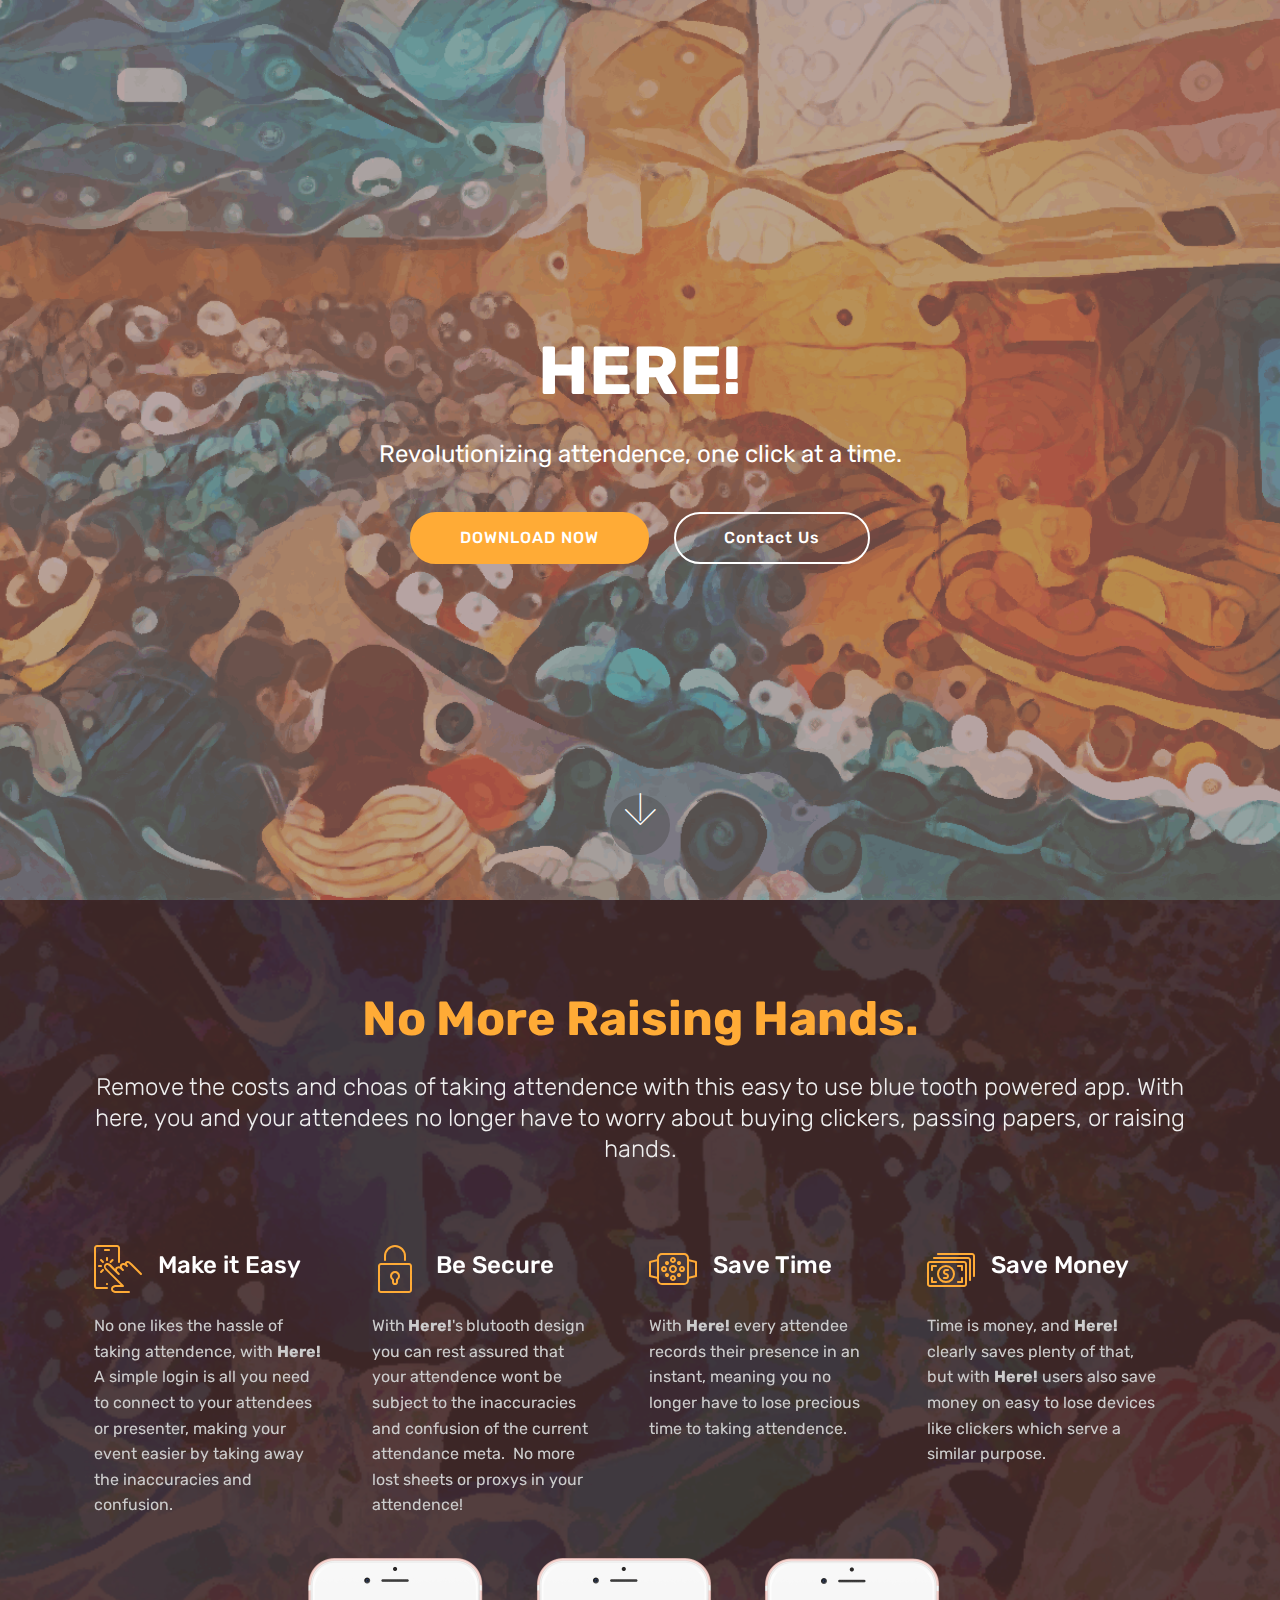
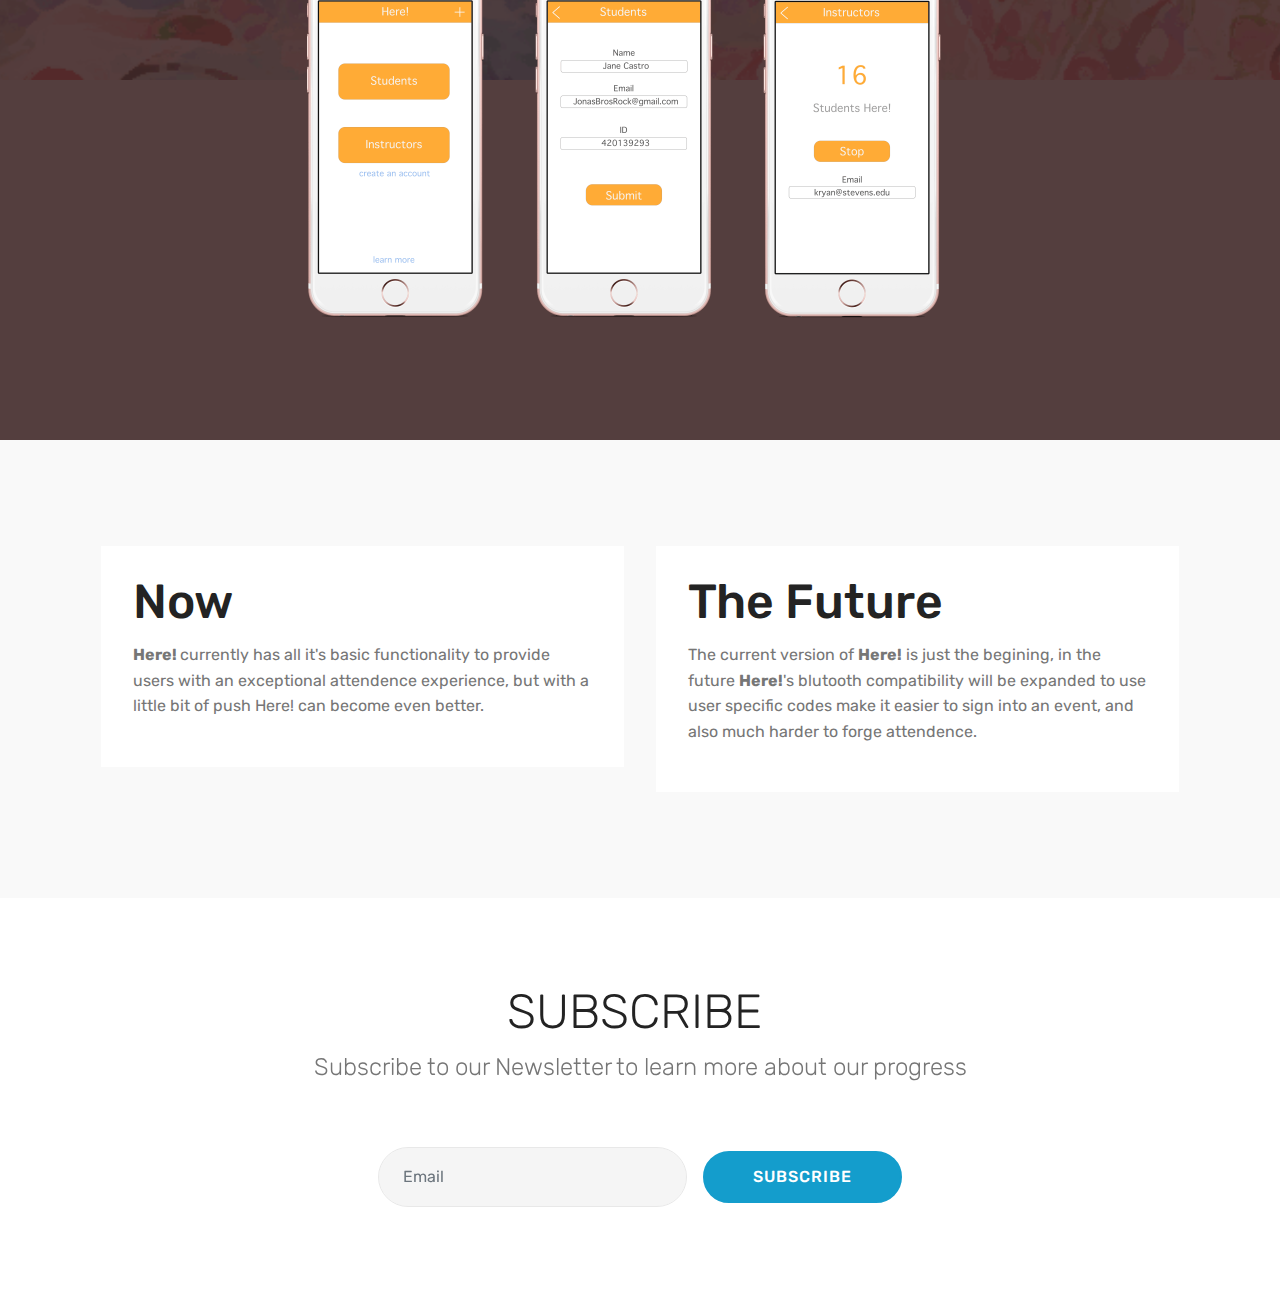
<file: index.html>
<!DOCTYPE html>
<html >
<head>
  <!-- Site made with Mobirise Website Builder v4.7.1, https://mobirise.com -->
  <meta charset="UTF-8">
  <meta http-equiv="X-UA-Compatible" content="IE=edge">
  <meta name="generator" content="Mobirise v4.7.1, mobirise.com">
  <meta name="viewport" content="width=device-width, initial-scale=1, minimum-scale=1">
  <link rel="shortcut icon" href="assets/images/logo4.png" type="image/x-icon">
  <meta name="description" content="">
  <title>Here!</title>
  <link rel="stylesheet" href="assets/web/assets/mobirise-icons/mobirise-icons.css">
  <link rel="stylesheet" href="assets/tether/tether.min.css">
  <link rel="stylesheet" href="assets/bootstrap/css/bootstrap.min.css">
  <link rel="stylesheet" href="assets/bootstrap/css/bootstrap-grid.min.css">
  <link rel="stylesheet" href="assets/bootstrap/css/bootstrap-reboot.min.css">
  <link rel="stylesheet" href="assets/theme/css/style.css">
  <link rel="stylesheet" href="assets/mobirise/css/mbr-additional.css" type="text/css">
  
  
  
</head>
<body>
  <section class="cid-qQalzV5U74 mbr-fullscreen" id="header2-f">

    

    <div class="mbr-overlay" style="opacity: 0.6; background-color: rgb(144, 110, 110);"></div>

    <div class="container align-center">
        <div class="row justify-content-md-center">
            <div class="mbr-white col-md-10">
                <h1 class="mbr-section-title mbr-bold pb-3 mbr-fonts-style display-1">
                    HERE!</h1>
                
                <p class="mbr-text pb-3 mbr-fonts-style display-5">
                    Revolutionizing attendence, one click at a time.</p>
                <div class="mbr-section-btn"><a class="btn btn-md btn-secondary display-4" href="https://drive.google.com/open?id=1bD7WJZa0eWf09ZauikRfuHX6U3VoaFf1">DOWNLOAD NOW</a>
                    <a class="btn btn-md btn-white-outline display-4" href="mailto:bt310bscj@gmail.com">Contact Us</a></div>
            </div>
        </div>
    </div>
    <div class="mbr-arrow hidden-sm-down" aria-hidden="true">
        <a href="#next">
            <i class="mbri-down mbr-iconfont"></i>
        </a>
    </div>
</section>

<section class="engine"><a href="https://mobirise.ws">Mobirise</a></section><section class="features14 cid-qQOBhoQhDG mbr-parallax-background" id="features14-m">
    
    

    <div class="mbr-overlay" style="opacity: 0.9; background-color: rgb(67, 42, 42);">
    </div>
    <div class="container align-center">
        <h2 class="mbr-section-title pb-3 mbr-fonts-style display-2"><strong>
            No More Raising Hands.</strong></h2>
        <h3 class="mbr-section-subtitle pb-5 mbr-fonts-style display-5">Remove the costs and choas of taking attendence with this easy to use blue tooth powered app.  With here, you and your attendees no longer have to worry about buying clickers, passing papers, or raising hands.</h3>
        <div class="media-container-column">
            <div class="row justify-content-center">
                <div class="card p-4 col-12 col-md-6 col-lg-3">
                    <div class="media pb-3">
                        <div class="card-img align-self-center">
                            <span class="mbr-iconfont mbri-touch"></span>
                        </div>
                        <div class="media-body">
                            <h4 class="card-title py-2 align-left mbr-fonts-style display-5">
                                Make it Easy</h4>
                        </div>
                    </div>                
                    <div class="card-box align-left">
                        <p class="mbr-text mbr-fonts-style display-7">
                           No one likes the hassle of taking attendence,  with <strong>Here!</strong> A simple login is all you need to connect to your attendees or presenter, making your event easier by taking away the inaccuracies and confusion.
                        </p>
                    </div>
                </div>

                <div class="card p-4 col-12 col-md-6 col-lg-3">
                <div class="media pb-3">
                    <div class="card-img align-self-center">
                        <span class="mbr-iconfont mbri-lock"></span>
                    </div>
                    <div class="media-body">
                        <h4 class="card-title py-2 align-left mbr-fonts-style display-5">
                                Be Secure</h4>
                    </div>
                </div>
                    <div class="card-box align-left">
                        <p class="mbr-text mbr-fonts-style display-7">With<strong> Here!</strong>'s<strong>&nbsp;</strong>blutooth design you can rest assured that your attendence wont be subject to the inaccuracies and confusion of the current attendance meta. &nbsp;No more lost sheets or proxys in your attendence!</p>
                    </div>
                </div>

                <div class="card p-4 col-12 col-md-6 col-lg-3">
                <div class="media pb-3">
                    <div class="card-img align-self-center">
                        <span class="mbr-iconfont mbri-watch"></span>
                    </div>
                    <div class="media-body">
                        <h4 class="card-title py-2 align-left mbr-fonts-style display-5">
                            Save Time</h4>
                    </div>
                </div>
                    <div class="card-box align-left">
                        <p class="mbr-text mbr-fonts-style display-7">With <strong>Here!</strong> every attendee records their presence in an instant, meaning you no longer have to lose precious time to taking attendence.</p>
                    </div>
                </div>

                <div class="card p-4 col-12 col-md-6 col-lg-3">
                <div class="media pb-3">
                    <div class="card-img align-self-center">
                        <span class="mbr-iconfont mbri-cash"></span>
                    </div>
                    <div class="media-body">
                        <h4 class="card-title py-2 align-left mbr-fonts-style display-5">
                            Save Money</h4>
                    </div>
                </div>
                    <div class="card-box align-left">
                        <p class="mbr-text mbr-fonts-style display-7">Time is money, and <strong>Here! </strong>clearly saves plenty of that, but with <strong>Here!</strong> users also save money on easy to lose devices like clickers which serve a similar purpose. 
                        </p>
                    </div>
                </div>
            </div>
            <div class="media-container-row image-row">
                <div class="mbr-figure" style="width: 60%;">
                    <img src="assets/images/app-layout-2-1332x720.png" alt="Mobirise" title="">
                </div>
            </div>
        </div>
    </div>
</section>

<section class="features4 cid-qQOKmYgofr" id="features4-s">
    
         

    
    <div class="container">
        <div class="media-container-row">
            <div class="card p-3 col-12 col-md-6">
                <div class="card-wrapper media-container-row media-container-row">
                    <div class="card-box">
                        <h4 class="card-title pb-3 mbr-fonts-style display-2">
                            Now</h4>
                        <p class="mbr-text mbr-fonts-style display-7"><strong>
                            Here! </strong>currently has all it's basic functionality to provide users with an exceptional attendence experience, but with a little bit of push Here! can become even better.</p>
                    </div>
                </div>
            </div>

            <div class="card p-3 col-12 col-md-6 col-12 col-md-6">
                <div class="card-wrapper media-container-row">
                    <div class="card-box">
                        <h4 class="card-title pb-3 mbr-fonts-style display-2">
                            The Future</h4>
                        <p class="mbr-text mbr-fonts-style display-7">
                            The current version of <strong>Here!</strong> is just the begining, in the future <strong>Here!</strong>'s blutooth compatibility will be expanded to use user specific codes make it easier to sign into an event, and also much harder to forge attendence.&nbsp;</p>
                    </div>
                </div>
            </div>

            

            
        </div>
    </div>
</section>

<section class="mbr-section form3 cid-qQOHci4UKD" id="form3-o">

    

    

    <div class="container">
        <div class="row justify-content-center">
            <div class="title col-12 col-lg-8">
                <h2 class="align-center pb-2 mbr-fonts-style display-2">
                    SUBSCRIBE&nbsp;</h2>
                <h3 class="mbr-section-subtitle align-center pb-5 mbr-light mbr-fonts-style display-5">
                    Subscribe to our Newsletter to learn more about our progress</h3>
            </div>
        </div>

        <div class="row py-2 justify-content-center">
            <div class="col-12 col-lg-6  col-md-8 " data-form-type="formoid">
                <div data-form-alert="" hidden="">Thanks for filling out the form!</div>
                <form class="mbr-form" action="https://mobirise.com/" method="post" data-form-title="Mobirise Form"><input type="hidden" name="email" data-form-email="true" value="ZYSgQ4TrlZYIOocExJiJrBRrqKoleVZ8lZQvVN8ULUoTAFlSZaOuM81a70wHrNFyFlc0qFTUJKKYanNi+y5HeOQVWChhRGArwsnPuE0H00CjXHldhOVeXZjWHyKZ7st1" data-form-field="Email">
                    <div class="mbr-subscribe input-group">
                        <input class="form-control" type="email" name="email" placeholder="Email" data-form-field="Email" required="" id="email-form3-o">
                        <span class="input-group-btn"><button href="" type="submit" class="btn btn-primary display-4">SUBSCRIBE</button></span>
                    </div>
                </form>
            </div>
        </div>
    </div>
</section>


  <script src="assets/web/assets/jquery/jquery.min.js"></script>
  <script src="assets/popper/popper.min.js"></script>
  <script src="assets/tether/tether.min.js"></script>
  <script src="assets/bootstrap/js/bootstrap.min.js"></script>
  <script src="assets/smoothscroll/smooth-scroll.js"></script>
  <script src="assets/parallax/jarallax.min.js"></script>
  <script src="assets/theme/js/script.js"></script>
  <script src="assets/formoid/formoid.min.js"></script>
  
  
</body>
</html>
</file>
<file: assets/web/assets/mobirise-icons/mobirise-icons.css>
@font-face {
  font-family: 'MobiriseIcons';
  src:  url('mobirise-icons.eot?spat4u');
  src:  url('mobirise-icons.eot?spat4u#iefix') format('embedded-opentype'),
    url('mobirise-icons.ttf?spat4u') format('truetype'),
    url('mobirise-icons.woff?spat4u') format('woff'),
    url('mobirise-icons.svg?spat4u#MobiriseIcons') format('svg');
  font-weight: normal;
  font-style: normal;
}

[class^="mbri-"], [class*=" mbri-"] {
  /* use !important to prevent issues with browser extensions that change fonts */
  font-family: MobiriseIcons !important;
  speak: none;
  font-style: normal;
  font-weight: normal;
  font-variant: normal;
  text-transform: none;
  line-height: 1;

  /* Better Font Rendering =========== */
  -webkit-font-smoothing: antialiased;
  -moz-osx-font-smoothing: grayscale;
}

.mbri-add-submenu:before {
  content: "\e900";
}
.mbri-alert:before {
  content: "\e901";
}
.mbri-align-center:before {
  content: "\e902";
}
.mbri-align-justify:before {
  content: "\e903";
}
.mbri-align-left:before {
  content: "\e904";
}
.mbri-align-right:before {
  content: "\e905";
}
.mbri-android:before {
  content: "\e906";
}
.mbri-apple:before {
  content: "\e907";
}
.mbri-arrow-down:before {
  content: "\e908";
}
.mbri-arrow-next:before {
  content: "\e909";
}
.mbri-arrow-prev:before {
  content: "\e90a";
}
.mbri-arrow-up:before {
  content: "\e90b";
}
.mbri-bold:before {
  content: "\e90c";
}
.mbri-bookmark:before {
  content: "\e90d";
}
.mbri-bootstrap:before {
  content: "\e90e";
}
.mbri-briefcase:before {
  content: "\e90f";
}
.mbri-browse:before {
  content: "\e910";
}
.mbri-bulleted-list:before {
  content: "\e911";
}
.mbri-calendar:before {
  content: "\e912";
}
.mbri-camera:before {
  content: "\e913";
}
.mbri-cart-add:before {
  content: "\e914";
}
.mbri-cart-full:before {
  content: "\e915";
}
.mbri-cash:before {
  content: "\e916";
}
.mbri-change-style:before {
  content: "\e917";
}
.mbri-chat:before {
  content: "\e918";
}
.mbri-clock:before {
  content: "\e919";
}
.mbri-close:before {
  content: "\e91a";
}
.mbri-cloud:before {
  content: "\e91b";
}
.mbri-code:before {
  content: "\e91c";
}
.mbri-contact-form:before {
  content: "\e91d";
}
.mbri-credit-card:before {
  content: "\e91e";
}
.mbri-cursor-click:before {
  content: "\e91f";
}
.mbri-cust-feedback:before {
  content: "\e920";
}
.mbri-database:before {
  content: "\e921";
}
.mbri-delivery:before {
  content: "\e922";
}
.mbri-desktop:before {
  content: "\e923";
}
.mbri-devices:before {
  content: "\e924";
}
.mbri-down:before {
  content: "\e925";
}
.mbri-download:before {
  content: "\e989";
}
.mbri-drag-n-drop:before {
  content: "\e927";
}
.mbri-drag-n-drop2:before {
  content: "\e928";
}
.mbri-edit:before {
  content: "\e929";
}
.mbri-edit2:before {
  content: "\e92a";
}
.mbri-error:before {
  content: "\e92b";
}
.mbri-extension:before {
  content: "\e92c";
}
.mbri-features:before {
  content: "\e92d";
}
.mbri-file:before {
  content: "\e92e";
}
.mbri-flag:before {
  content: "\e92f";
}
.mbri-folder:before {
  content: "\e930";
}
.mbri-gift:before {
  content: "\e931";
}
.mbri-github:before {
  content: "\e932";
}
.mbri-globe:before {
  content: "\e933";
}
.mbri-globe-2:before {
  content: "\e934";
}
.mbri-growing-chart:before {
  content: "\e935";
}
.mbri-hearth:before {
  content: "\e936";
}
.mbri-help:before {
  content: "\e937";
}
.mbri-home:before {
  content: "\e938";
}
.mbri-hot-cup:before {
  content: "\e939";
}
.mbri-idea:before {
  content: "\e93a";
}
.mbri-image-gallery:before {
  content: "\e93b";
}
.mbri-image-slider:before {
  content: "\e93c";
}
.mbri-info:before {
  content: "\e93d";
}
.mbri-italic:before {
  content: "\e93e";
}
.mbri-key:before {
  content: "\e93f";
}
.mbri-laptop:before {
  content: "\e940";
}
.mbri-layers:before {
  content: "\e941";
}
.mbri-left-right:before {
  content: "\e942";
}
.mbri-left:before {
  content: "\e943";
}
.mbri-letter:before {
  content: "\e944";
}
.mbri-like:before {
  content: "\e945";
}
.mbri-link:before {
  content: "\e946";
}
.mbri-lock:before {
  content: "\e947";
}
.mbri-login:before {
  content: "\e948";
}
.mbri-logout:before {
  content: "\e949";
}
.mbri-magic-stick:before {
  content: "\e94a";
}
.mbri-map-pin:before {
  content: "\e94b";
}
.mbri-menu:before {
  content: "\e94c";
}
.mbri-mobile:before {
  content: "\e94d";
}
.mbri-mobile2:before {
  content: "\e94e";
}
.mbri-mobirise:before {
  content: "\e94f";
}
.mbri-more-horizontal:before {
  content: "\e950";
}
.mbri-more-vertical:before {
  content: "\e951";
}
.mbri-music:before {
  content: "\e952";
}
.mbri-new-file:before {
  content: "\e953";
}
.mbri-numbered-list:before {
  content: "\e954";
}
.mbri-opened-folder:before {
  content: "\e955";
}
.mbri-pages:before {
  content: "\e956";
}
.mbri-paper-plane:before {
  content: "\e957";
}
.mbri-paperclip:before {
  content: "\e958";
}
.mbri-photo:before {
  content: "\e959";
}
.mbri-photos:before {
  content: "\e95a";
}
.mbri-pin:before {
  content: "\e95b";
}
.mbri-play:before {
  content: "\e95c";
}
.mbri-plus:before {
  content: "\e95d";
}
.mbri-preview:before {
  content: "\e95e";
}
.mbri-print:before {
  content: "\e95f";
}
.mbri-protect:before {
  content: "\e960";
}
.mbri-question:before {
  content: "\e961";
}
.mbri-quote-left:before {
  content: "\e962";
}
.mbri-quote-right:before {
  content: "\e963";
}
.mbri-refresh:before {
  content: "\e964";
}
.mbri-responsive:before {
  content: "\e965";
}
.mbri-right:before {
  content: "\e966";
}
.mbri-rocket:before {
  content: "\e967";
}
.mbri-sad-face:before {
  content: "\e968";
}
.mbri-sale:before {
  content: "\e969";
}
.mbri-save:before {
  content: "\e96a";
}
.mbri-search:before {
  content: "\e96b";
}
.mbri-setting:before {
  content: "\e96c";
}
.mbri-setting2:before {
  content: "\e96d";
}
.mbri-setting3:before {
  content: "\e96e";
}
.mbri-share:before {
  content: "\e96f";
}
.mbri-shopping-bag:before {
  content: "\e970";
}
.mbri-shopping-basket:before {
  content: "\e971";
}
.mbri-shopping-cart:before {
  content: "\e972";
}
.mbri-sites:before {
  content: "\e973";
}
.mbri-smile-face:before {
  content: "\e974";
}
.mbri-speed:before {
  content: "\e975";
}
.mbri-star:before {
  content: "\e976";
}
.mbri-success:before {
  content: "\e977";
}
.mbri-sun:before {
  content: "\e978";
}
.mbri-sun2:before {
  content: "\e979";
}
.mbri-tablet:before {
  content: "\e97a";
}
.mbri-tablet-vertical:before {
  content: "\e97b";
}
.mbri-target:before {
  content: "\e97c";
}
.mbri-timer:before {
  content: "\e97d";
}
.mbri-to-ftp:before {
  content: "\e97e";
}
.mbri-to-local-drive:before {
  content: "\e97f";
}
.mbri-touch-swipe:before {
  content: "\e980";
}
.mbri-touch:before {
  content: "\e981";
}
.mbri-trash:before {
  content: "\e982";
}
.mbri-underline:before {
  content: "\e983";
}
.mbri-unlink:before {
  content: "\e984";
}
.mbri-unlock:before {
  content: "\e985";
}
.mbri-up-down:before {
  content: "\e986";
}
.mbri-up:before {
  content: "\e987";
}
.mbri-update:before {
  content: "\e988";
}
.mbri-upload:before {
 content: "\e926"; 
}
.mbri-user:before {
  content: "\e98a";
}
.mbri-user2:before {
  content: "\e98b";
}
.mbri-users:before {
  content: "\e98c";
}
.mbri-video:before {
  content: "\e98d";
}
.mbri-video-play:before {
  content: "\e98e";
}
.mbri-watch:before {
  content: "\e98f";
}
.mbri-website-theme:before {
  content: "\e990";
}
.mbri-wifi:before {
  content: "\e991";
}
.mbri-windows:before {
  content: "\e992";
}
.mbri-zoom-out:before {
  content: "\e993";
}
.mbri-redo:before {
  content: "\e994";
}
.mbri-undo:before {
  content: "\e995";
}
</file>
<file: assets/theme/css/style.css>
/*!
 * Mobirise v4 theme (https://mobirise.com/)
 * Copyright 2017 Mobirise
 */
section {
  background-color: #eeeeee; }

section,
.container,
.container-fluid {
  position: relative;
  word-wrap: break-word; }

a.mbr-iconfont:hover {
  text-decoration: none; }

.article .lead p, .article .lead ul, .article .lead ol, .article .lead pre, .article .lead blockquote {
  margin-bottom: 0; }

a {
  font-style: normal;
  font-weight: 400;
  cursor: pointer; }
  a, a:hover {
    text-decoration: none; }

figure {
  margin-bottom: 0; }

body {
  color: #232323; }

h1, h2, h3, h4, h5, h6,
.h1, .h2, .h3, .h4, .h5, .h6,
.display-1, .display-2, .display-3, .display-4 {
  line-height: 1;
  word-break: break-word;
  word-wrap: break-word; }

b, strong {
  font-weight: bold; }

blockquote {
  padding: 10px 0 10px 20px;
  position: relative;
  border-left: 2px solid;
  border-color: #ff3366; }

input:-webkit-autofill, input:-webkit-autofill:hover, input:-webkit-autofill:focus, input:-webkit-autofill:active {
  transition-delay: 9999s;
  transition-property: background-color, color; }

textarea[type="hidden"] {
  display: none; }

body {
  position: relative; }

section {
  background-position: 50% 50%;
  background-repeat: no-repeat;
  background-size: cover; }
  section .mbr-background-video,
  section .mbr-background-video-preview {
    position: absolute;
    bottom: 0;
    left: 0;
    right: 0;
    top: 0; }

.hidden {
  visibility: hidden; }

.mbr-z-index20 {
  z-index: 20; }

/*! Base colors */
.mbr-white {
  color: #ffffff; }

.mbr-black {
  color: #000000; }

.mbr-bg-white {
  background-color: #ffffff; }

.mbr-bg-black {
  background-color: #000000; }

/*! Text-aligns */
.align-left {
  text-align: left; }

.align-center {
  text-align: center; }

.align-right {
  text-align: right; }

@media (max-width: 767px) {
  .align-left, .align-center, .align-right, .mbr-section-btn, .mbr-section-title {
    text-align: center; } }
/*! Font-weight  */
.mbr-light {
  font-weight: 300; }

.mbr-regular {
  font-weight: 400; }

.mbr-semibold {
  font-weight: 500; }

.mbr-bold {
  font-weight: 700; }

/*! Media  */
.media-size-item {
  -webkit-flex: 1 1 auto;
  -moz-flex: 1 1 auto;
  -ms-flex: 1 1 auto;
  -o-flex: 1 1 auto;
  flex: 1 1 auto; }

.media-content {
  -webkit-flex-basis: 100%;
  flex-basis: 100%; }

.media-container-row {
  display: -ms-flexbox;
  display: -webkit-flex;
  display: flex;
  -webkit-flex-direction: row;
  -ms-flex-direction: row;
  flex-direction: row;
  -webkit-flex-wrap: wrap;
  -ms-flex-wrap: wrap;
  flex-wrap: wrap;
  -webkit-justify-content: center;
  -ms-flex-pack: center;
  justify-content: center;
  -webkit-align-content: center;
  -ms-flex-line-pack: center;
  align-content: center;
  -webkit-align-items: start;
  -ms-flex-align: start;
  align-items: start; }
  .media-container-row .media-size-item {
    width: 400px; }

.media-container-column {
  display: -ms-flexbox;
  display: -webkit-flex;
  display: flex;
  -webkit-flex-direction: column;
  -ms-flex-direction: column;
  flex-direction: column;
  -webkit-flex-wrap: wrap;
  -ms-flex-wrap: wrap;
  flex-wrap: wrap;
  -webkit-justify-content: center;
  -ms-flex-pack: center;
  justify-content: center;
  -webkit-align-content: center;
  -ms-flex-line-pack: center;
  align-content: center;
  -webkit-align-items: stretch;
  -ms-flex-align: stretch;
  align-items: stretch; }
  .media-container-column > * {
    width: 100%; }

@media (min-width: 992px) {
  .media-container-row {
    -webkit-flex-wrap: nowrap;
    -ms-flex-wrap: nowrap;
    flex-wrap: nowrap; } }
figure {
  overflow: hidden; }

figure[mbr-media-size] {
  transition: width 0.1s; }

.mbr-figure img, .mbr-figure iframe {
  display: block;
  width: 100%; }

.card {
  background-color: transparent;
  border: none; }

.card-img {
  text-align: center;
  flex-shrink: 0; }

.media {
  max-width: 100%;
  margin: 0 auto; }

.mbr-figure {
  -ms-flex-item-align: center;
  -ms-grid-row-align: center;
  -webkit-align-self: center;
  align-self: center; }

.media-container > div {
  max-width: 100%; }

.mbr-figure img, .card-img img {
  width: 100%; }

@media (max-width: 991px) {
  .media-size-item {
    width: auto !important; }

  .media {
    width: auto; }

  .mbr-figure {
    width: 100% !important; } }
/*! Buttons */
.mbr-section-btn {
  margin-left: -.25rem;
  margin-right: -.25rem;
  font-size: 0; }

nav .mbr-section-btn {
  margin-left: 0rem;
  margin-right: 0rem; }

/*! Btn icon margin */
.btn .mbr-iconfont, .btn.btn-sm .mbr-iconfont {
  cursor: pointer;
  margin-right: 0.5rem; }

.btn.btn-md .mbr-iconfont, .btn.btn-md .mbr-iconfont {
  margin-right: 0.8rem; }

.mbr-regular {
  font-weight: 400; }

.mbr-semibold {
  font-weight: 500; }

.mbr-bold {
  font-weight: 700; }

[type="submit"] {
  -webkit-appearance: none; }

/*! Full-screen */
.mbr-fullscreen .mbr-overlay {
  min-height: 100vh; }

.mbr-fullscreen {
  display: flex;
  display: -webkit-flex;
  display: -moz-flex;
  display: -ms-flex;
  display: -o-flex;
  align-items: center;
  -webkit-align-items: center;
  min-height: 100vh;
  padding-top: 3rem;
  padding-bottom: 3rem; }

/*! Map */
.map {
  height: 25rem;
  position: relative; }
  .map iframe {
    width: 100%;
    height: 100%; }

/* Form */
.form-asterisk {
  font-family: initial;
  position: absolute;
  top: -2px;
  font-weight: normal; }

/*! Scroll to top arrow */
.mbr-arrow-up {
  bottom: 25px;
  right: 90px;
  position: fixed;
  text-align: right;
  z-index: 5000;
  color: #ffffff;
  font-size: 32px;
  transform: rotate(180deg);
  -webkit-transform: rotate(180deg); }

.mbr-arrow-up a {
  background: rgba(0, 0, 0, 0.2);
  border-radius: 3px;
  color: #fff;
  display: inline-block;
  height: 60px;
  width: 60px;
  outline-style: none !important;
  position: relative;
  text-decoration: none;
  transition: all .3s ease-in-out;
  cursor: pointer;
  text-align: center; }
  .mbr-arrow-up a:hover {
    background-color: rgba(0, 0, 0, 0.4); }
  .mbr-arrow-up a i {
    line-height: 60px; }

.mbr-arrow-up-icon {
  display: block;
  color: #fff; }

.mbr-arrow-up-icon::before {
  content: "\203a";
  display: inline-block;
  font-family: serif;
  font-size: 32px;
  line-height: 1;
  font-style: normal;
  position: relative;
  top: 6px;
  left: -4px;
  -webkit-transform: rotate(-90deg);
  transform: rotate(-90deg); }

/*! Arrow Down */
.mbr-arrow {
  position: absolute;
  bottom: 45px;
  left: 50%;
  width: 60px;
  height: 60px;
  cursor: pointer;
  background-color: rgba(80, 80, 80, 0.5);
  border-radius: 50%;
  -webkit-transform: translateX(-50%);
  transform: translateX(-50%); }
  .mbr-arrow > a {
    display: inline-block;
    text-decoration: none;
    outline-style: none;
    -webkit-animation: arrowdown 1.7s ease-in-out infinite;
    animation: arrowdown 1.7s ease-in-out infinite; }
    .mbr-arrow > a > i {
      position: absolute;
      top: -2px;
      left: 15px;
      font-size: 2rem; }

@keyframes arrowdown {
  0% {
    transform: translateY(0px);
    -webkit-transform: translateY(0px); }
  50% {
    transform: translateY(-5px);
    -webkit-transform: translateY(-5px); }
  100% {
    transform: translateY(0px);
    -webkit-transform: translateY(0px); } }
@-webkit-keyframes arrowdown {
  0% {
    transform: translateY(0px);
    -webkit-transform: translateY(0px); }
  50% {
    transform: translateY(-5px);
    -webkit-transform: translateY(-5px); }
  100% {
    transform: translateY(0px);
    -webkit-transform: translateY(0px); } }
@media (max-width: 500px) {
  .mbr-arrow-up {
    left: 50%;
    right: auto;
    transform: translateX(-50%) rotate(180deg);
    -webkit-transform: translateX(-50%) rotate(180deg); } }
/*Gradients animation*/
@keyframes gradient-animation {
  from {
    background-position: 0% 100%;
    animation-timing-function: ease-in-out; }
  to {
    background-position: 100% 0%;
    animation-timing-function: ease-in-out; } }
@-webkit-keyframes gradient-animation {
  from {
    background-position: 0% 100%;
    animation-timing-function: ease-in-out; }
  to {
    background-position: 100% 0%;
    animation-timing-function: ease-in-out; } }
.bg-gradient {
  background-size: 200% 200%;
  animation: gradient-animation 5s infinite alternate;
  -webkit-animation: gradient-animation 5s infinite alternate; }

.menu .navbar-brand {
  display: -webkit-flex; }
  .menu .navbar-brand span {
    display: flex;
    display: -webkit-flex; }
  .menu .navbar-brand .navbar-caption-wrap {
    display: -webkit-flex; }
  .menu .navbar-brand .navbar-logo img {
    display: -webkit-flex; }
@media (min-width: 768px) and (max-width: 991px) {
  .menu .navbar-toggleable-sm .navbar-nav {
    display: -webkit-box;
    display: -webkit-flex;
    display: -ms-flexbox; } }
@media (min-width: 992px) {
  .menu .navbar-nav.nav-dropdown {
    display: -webkit-flex; }
  .menu .navbar-toggleable-sm .navbar-collapse {
    display: -webkit-flex !important; } }

/*# sourceMappingURL=style.css.map */
.engine {
	position: absolute;
	text-indent: -2400px;
	text-align: center;
	padding: 0;
	top: 0;
	left: -2400px;
}
</file>
<file: assets/mobirise/css/mbr-additional.css>
@import url(https://fonts.googleapis.com/css?family=Rubik:300,300i,400,400i,500,500i,700,700i,900,900i);





body {
  font-style: normal;
  line-height: 1.5;
}
.mbr-section-title {
  font-style: normal;
  line-height: 1.2;
}
.mbr-section-subtitle {
  line-height: 1.3;
}
.mbr-text {
  font-style: normal;
  line-height: 1.6;
}
.display-1 {
  font-family: 'Rubik', sans-serif;
  font-size: 4.25rem;
}
.display-1 > .mbr-iconfont {
  font-size: 6.8rem;
}
.display-2 {
  font-family: 'Rubik', sans-serif;
  font-size: 3rem;
}
.display-2 > .mbr-iconfont {
  font-size: 4.8rem;
}
.display-4 {
  font-family: 'Rubik', sans-serif;
  font-size: 1rem;
}
.display-4 > .mbr-iconfont {
  font-size: 1.6rem;
}
.display-5 {
  font-family: 'Rubik', sans-serif;
  font-size: 1.5rem;
}
.display-5 > .mbr-iconfont {
  font-size: 2.4rem;
}
.display-7 {
  font-family: 'Rubik', sans-serif;
  font-size: 1rem;
}
.display-7 > .mbr-iconfont {
  font-size: 1.6rem;
}
/* ---- Fluid typography for mobile devices ---- */
/* 1.4 - font scale ratio ( bootstrap == 1.42857 ) */
/* 100vw - current viewport width */
/* (48 - 20)  48 == 48rem == 768px, 20 == 20rem == 320px(minimal supported viewport) */
/* 0.65 - min scale variable, may vary */
@media (max-width: 768px) {
  .display-1 {
    font-size: 3.4rem;
    font-size: calc( 2.1374999999999997rem + (4.25 - 2.1374999999999997) * ((100vw - 20rem) / (48 - 20)));
    line-height: calc( 1.4 * (2.1374999999999997rem + (4.25 - 2.1374999999999997) * ((100vw - 20rem) / (48 - 20))));
  }
  .display-2 {
    font-size: 2.4rem;
    font-size: calc( 1.7rem + (3 - 1.7) * ((100vw - 20rem) / (48 - 20)));
    line-height: calc( 1.4 * (1.7rem + (3 - 1.7) * ((100vw - 20rem) / (48 - 20))));
  }
  .display-4 {
    font-size: 0.8rem;
    font-size: calc( 1rem + (1 - 1) * ((100vw - 20rem) / (48 - 20)));
    line-height: calc( 1.4 * (1rem + (1 - 1) * ((100vw - 20rem) / (48 - 20))));
  }
  .display-5 {
    font-size: 1.2rem;
    font-size: calc( 1.175rem + (1.5 - 1.175) * ((100vw - 20rem) / (48 - 20)));
    line-height: calc( 1.4 * (1.175rem + (1.5 - 1.175) * ((100vw - 20rem) / (48 - 20))));
  }
}
/* Buttons */
.btn {
  font-weight: 500;
  border-width: 2px;
  font-style: normal;
  letter-spacing: 1px;
  margin: .4rem .8rem;
  white-space: normal;
  -webkit-transition: all 0.3s ease-in-out;
  -moz-transition: all 0.3s ease-in-out;
  transition: all 0.3s ease-in-out;
  padding: 1rem 3rem;
  border-radius: 3px;
  display: inline-flex;
  align-items: center;
  justify-content: center;
  word-break: break-word;
}
.btn-sm {
  font-weight: 500;
  letter-spacing: 1px;
  -webkit-transition: all 0.3s ease-in-out;
  -moz-transition: all 0.3s ease-in-out;
  transition: all 0.3s ease-in-out;
  padding: 0.6rem 1.5rem;
  border-radius: 3px;
}
.btn-md {
  font-weight: 500;
  letter-spacing: 1px;
  margin: .4rem .8rem !important;
  -webkit-transition: all 0.3s ease-in-out;
  -moz-transition: all 0.3s ease-in-out;
  transition: all 0.3s ease-in-out;
  padding: 1rem 3rem;
  border-radius: 3px;
}
.btn-lg {
  font-weight: 500;
  letter-spacing: 1px;
  margin: .4rem .8rem !important;
  -webkit-transition: all 0.3s ease-in-out;
  -moz-transition: all 0.3s ease-in-out;
  transition: all 0.3s ease-in-out;
  padding: 1.2rem 3.2rem;
  border-radius: 3px;
}
.bg-primary {
  background-color: #149dcc !important;
}
.bg-success {
  background-color: #f7ed4a !important;
}
.bg-info {
  background-color: #82786e !important;
}
.bg-warning {
  background-color: #879a9f !important;
}
.bg-danger {
  background-color: #b1a374 !important;
}
.btn-primary,
.btn-primary:active {
  background-color: #149dcc !important;
  border-color: #149dcc !important;
  color: #ffffff !important;
}
.btn-primary:hover,
.btn-primary:focus,
.btn-primary.focus,
.btn-primary.active {
  color: #ffffff !important;
  background-color: #0d6786 !important;
  border-color: #0d6786 !important;
}
.btn-primary.disabled,
.btn-primary:disabled {
  color: #ffffff !important;
  background-color: #0d6786 !important;
  border-color: #0d6786 !important;
}
.btn-secondary,
.btn-secondary:active {
  background-color: #ffab36 !important;
  border-color: #ffab36 !important;
  color: #ffffff !important;
}
.btn-secondary:hover,
.btn-secondary:focus,
.btn-secondary.focus,
.btn-secondary.active {
  color: #ffffff !important;
  background-color: #e88700 !important;
  border-color: #e88700 !important;
}
.btn-secondary.disabled,
.btn-secondary:disabled {
  color: #ffffff !important;
  background-color: #e88700 !important;
  border-color: #e88700 !important;
}
.btn-info,
.btn-info:active {
  background-color: #82786e !important;
  border-color: #82786e !important;
  color: #ffffff !important;
}
.btn-info:hover,
.btn-info:focus,
.btn-info.focus,
.btn-info.active {
  color: #ffffff !important;
  background-color: #59524b !important;
  border-color: #59524b !important;
}
.btn-info.disabled,
.btn-info:disabled {
  color: #ffffff !important;
  background-color: #59524b !important;
  border-color: #59524b !important;
}
.btn-success,
.btn-success:active {
  background-color: #f7ed4a !important;
  border-color: #f7ed4a !important;
  color: #3f3c03 !important;
}
.btn-success:hover,
.btn-success:focus,
.btn-success.focus,
.btn-success.active {
  color: #3f3c03 !important;
  background-color: #eadd0a !important;
  border-color: #eadd0a !important;
}
.btn-success.disabled,
.btn-success:disabled {
  color: #3f3c03 !important;
  background-color: #eadd0a !important;
  border-color: #eadd0a !important;
}
.btn-warning,
.btn-warning:active {
  background-color: #879a9f !important;
  border-color: #879a9f !important;
  color: #ffffff !important;
}
.btn-warning:hover,
.btn-warning:focus,
.btn-warning.focus,
.btn-warning.active {
  color: #ffffff !important;
  background-color: #617479 !important;
  border-color: #617479 !important;
}
.btn-warning.disabled,
.btn-warning:disabled {
  color: #ffffff !important;
  background-color: #617479 !important;
  border-color: #617479 !important;
}
.btn-danger,
.btn-danger:active {
  background-color: #b1a374 !important;
  border-color: #b1a374 !important;
  color: #ffffff !important;
}
.btn-danger:hover,
.btn-danger:focus,
.btn-danger.focus,
.btn-danger.active {
  color: #ffffff !important;
  background-color: #8b7d4e !important;
  border-color: #8b7d4e !important;
}
.btn-danger.disabled,
.btn-danger:disabled {
  color: #ffffff !important;
  background-color: #8b7d4e !important;
  border-color: #8b7d4e !important;
}
.btn-white {
  color: #333333 !important;
}
.btn-white,
.btn-white:active {
  background-color: #ffffff !important;
  border-color: #ffffff !important;
  color: #808080 !important;
}
.btn-white:hover,
.btn-white:focus,
.btn-white.focus,
.btn-white.active {
  color: #808080 !important;
  background-color: #d9d9d9 !important;
  border-color: #d9d9d9 !important;
}
.btn-white.disabled,
.btn-white:disabled {
  color: #808080 !important;
  background-color: #d9d9d9 !important;
  border-color: #d9d9d9 !important;
}
.btn-black,
.btn-black:active {
  background-color: #333333 !important;
  border-color: #333333 !important;
  color: #ffffff !important;
}
.btn-black:hover,
.btn-black:focus,
.btn-black.focus,
.btn-black.active {
  color: #ffffff !important;
  background-color: #0d0d0d !important;
  border-color: #0d0d0d !important;
}
.btn-black.disabled,
.btn-black:disabled {
  color: #ffffff !important;
  background-color: #0d0d0d !important;
  border-color: #0d0d0d !important;
}
.btn-primary-outline,
.btn-primary-outline:active {
  background: none;
  border-color: #0b566f;
  color: #0b566f;
}
.btn-primary-outline:hover,
.btn-primary-outline:focus,
.btn-primary-outline.focus,
.btn-primary-outline.active {
  color: #ffffff;
  background-color: #149dcc;
  border-color: #149dcc;
}
.btn-primary-outline.disabled,
.btn-primary-outline:disabled {
  color: #ffffff !important;
  background-color: #149dcc !important;
  border-color: #149dcc !important;
}
.btn-secondary-outline,
.btn-secondary-outline:active {
  background: none;
  border-color: #cf7800;
  color: #cf7800;
}
.btn-secondary-outline:hover,
.btn-secondary-outline:focus,
.btn-secondary-outline.focus,
.btn-secondary-outline.active {
  color: #ffffff;
  background-color: #ffab36;
  border-color: #ffab36;
}
.btn-secondary-outline.disabled,
.btn-secondary-outline:disabled {
  color: #ffffff !important;
  background-color: #ffab36 !important;
  border-color: #ffab36 !important;
}
.btn-info-outline,
.btn-info-outline:active {
  background: none;
  border-color: #4b453f;
  color: #4b453f;
}
.btn-info-outline:hover,
.btn-info-outline:focus,
.btn-info-outline.focus,
.btn-info-outline.active {
  color: #ffffff;
  background-color: #82786e;
  border-color: #82786e;
}
.btn-info-outline.disabled,
.btn-info-outline:disabled {
  color: #ffffff !important;
  background-color: #82786e !important;
  border-color: #82786e !important;
}
.btn-success-outline,
.btn-success-outline:active {
  background: none;
  border-color: #d2c609;
  color: #d2c609;
}
.btn-success-outline:hover,
.btn-success-outline:focus,
.btn-success-outline.focus,
.btn-success-outline.active {
  color: #3f3c03;
  background-color: #f7ed4a;
  border-color: #f7ed4a;
}
.btn-success-outline.disabled,
.btn-success-outline:disabled {
  color: #3f3c03 !important;
  background-color: #f7ed4a !important;
  border-color: #f7ed4a !important;
}
.btn-warning-outline,
.btn-warning-outline:active {
  background: none;
  border-color: #55666b;
  color: #55666b;
}
.btn-warning-outline:hover,
.btn-warning-outline:focus,
.btn-warning-outline.focus,
.btn-warning-outline.active {
  color: #ffffff;
  background-color: #879a9f;
  border-color: #879a9f;
}
.btn-warning-outline.disabled,
.btn-warning-outline:disabled {
  color: #ffffff !important;
  background-color: #879a9f !important;
  border-color: #879a9f !important;
}
.btn-danger-outline,
.btn-danger-outline:active {
  background: none;
  border-color: #7a6e45;
  color: #7a6e45;
}
.btn-danger-outline:hover,
.btn-danger-outline:focus,
.btn-danger-outline.focus,
.btn-danger-outline.active {
  color: #ffffff;
  background-color: #b1a374;
  border-color: #b1a374;
}
.btn-danger-outline.disabled,
.btn-danger-outline:disabled {
  color: #ffffff !important;
  background-color: #b1a374 !important;
  border-color: #b1a374 !important;
}
.btn-black-outline,
.btn-black-outline:active {
  background: none;
  border-color: #000000;
  color: #000000;
}
.btn-black-outline:hover,
.btn-black-outline:focus,
.btn-black-outline.focus,
.btn-black-outline.active {
  color: #ffffff;
  background-color: #333333;
  border-color: #333333;
}
.btn-black-outline.disabled,
.btn-black-outline:disabled {
  color: #ffffff !important;
  background-color: #333333 !important;
  border-color: #333333 !important;
}
.btn-white-outline,
.btn-white-outline:active,
.btn-white-outline.active {
  background: none;
  border-color: #ffffff;
  color: #ffffff;
}
.btn-white-outline:hover,
.btn-white-outline:focus,
.btn-white-outline.focus {
  color: #333333;
  background-color: #ffffff;
  border-color: #ffffff;
}
.text-primary {
  color: #149dcc !important;
}
.text-secondary {
  color: #ffab36 !important;
}
.text-success {
  color: #f7ed4a !important;
}
.text-info {
  color: #82786e !important;
}
.text-warning {
  color: #879a9f !important;
}
.text-danger {
  color: #b1a374 !important;
}
.text-white {
  color: #ffffff !important;
}
.text-black {
  color: #000000 !important;
}
a.text-primary:hover,
a.text-primary:focus {
  color: #0b566f !important;
}
a.text-secondary:hover,
a.text-secondary:focus {
  color: #cf7800 !important;
}
a.text-success:hover,
a.text-success:focus {
  color: #d2c609 !important;
}
a.text-info:hover,
a.text-info:focus {
  color: #4b453f !important;
}
a.text-warning:hover,
a.text-warning:focus {
  color: #55666b !important;
}
a.text-danger:hover,
a.text-danger:focus {
  color: #7a6e45 !important;
}
a.text-white:hover,
a.text-white:focus {
  color: #b3b3b3 !important;
}
a.text-black:hover,
a.text-black:focus {
  color: #4d4d4d !important;
}
.alert-success {
  background-color: #70c770;
}
.alert-info {
  background-color: #82786e;
}
.alert-warning {
  background-color: #879a9f;
}
.alert-danger {
  background-color: #b1a374;
}
.mbr-section-btn a.btn:not(.btn-form) {
  border-radius: 100px;
}
.mbr-section-btn a.btn:not(.btn-form):hover,
.mbr-section-btn a.btn:not(.btn-form):focus {
  box-shadow: none !important;
}
.mbr-section-btn a.btn:not(.btn-form):hover,
.mbr-section-btn a.btn:not(.btn-form):focus {
  box-shadow: 0 10px 40px 0 rgba(0, 0, 0, 0.2) !important;
  -webkit-box-shadow: 0 10px 40px 0 rgba(0, 0, 0, 0.2) !important;
}
.mbr-gallery-filter li a {
  border-radius: 100px !important;
}
.mbr-gallery-filter li.active .btn {
  background-color: #149dcc;
  border-color: #149dcc;
  color: #ffffff;
}
.mbr-gallery-filter li.active .btn:focus {
  box-shadow: none;
}
.nav-tabs .nav-link {
  border-radius: 100px !important;
}
.btn-form {
  border-radius: 0;
}
.btn-form:hover {
  cursor: pointer;
}
a,
a:hover {
  color: #149dcc;
}
.mbr-plan-header.bg-primary .mbr-plan-subtitle,
.mbr-plan-header.bg-primary .mbr-plan-price-desc {
  color: #b4e6f8;
}
.mbr-plan-header.bg-success .mbr-plan-subtitle,
.mbr-plan-header.bg-success .mbr-plan-price-desc {
  color: #ffffff;
}
.mbr-plan-header.bg-info .mbr-plan-subtitle,
.mbr-plan-header.bg-info .mbr-plan-price-desc {
  color: #beb8b2;
}
.mbr-plan-header.bg-warning .mbr-plan-subtitle,
.mbr-plan-header.bg-warning .mbr-plan-price-desc {
  color: #ced6d8;
}
.mbr-plan-header.bg-danger .mbr-plan-subtitle,
.mbr-plan-header.bg-danger .mbr-plan-price-desc {
  color: #dfd9c6;
}
/* Scroll to top button*/
.scrollToTop_wraper {
  display: none;
}
#scrollToTop a i:before {
  content: '';
  position: absolute;
  height: 40%;
  top: 25%;
  background: #fff;
  width: 2px;
  left: calc(50% - 1px);
}
#scrollToTop a i:after {
  content: '';
  position: absolute;
  display: block;
  border-top: 2px solid #fff;
  border-right: 2px solid #fff;
  width: 40%;
  height: 40%;
  left: 30%;
  bottom: 30%;
  transform: rotate(135deg);
}
/* Others*/
.note-check a[data-value=Rubik] {
  font-style: normal;
}
.mbr-arrow a {
  color: #ffffff;
}
@media (max-width: 767px) {
  .mbr-arrow {
    display: none;
  }
}
.form-control-label {
  position: relative;
  cursor: pointer;
  margin-bottom: .357em;
  padding: 0;
}
.alert {
  color: #ffffff;
  border-radius: 0;
  border: 0;
  font-size: .875rem;
  line-height: 1.5;
  margin-bottom: 1.875rem;
  padding: 1.25rem;
  position: relative;
}
.alert.alert-form::after {
  background-color: inherit;
  bottom: -7px;
  content: "";
  display: block;
  height: 14px;
  left: 50%;
  margin-left: -7px;
  position: absolute;
  transform: rotate(45deg);
  width: 14px;
}
.form-control {
  background-color: #f5f5f5;
  box-shadow: none;
  color: #565656;
  font-family: 'Rubik', sans-serif;
  font-size: 1rem;
  line-height: 1.43;
  min-height: 3.5em;
  padding: 1.07em .5em;
}
.form-control > .mbr-iconfont {
  font-size: 1.6rem;
}
.form-control,
.form-control:focus {
  border: 1px solid #e8e8e8;
}
.form-active .form-control:invalid {
  border-color: red;
}
.mbr-overlay {
  background-color: #000;
  bottom: 0;
  left: 0;
  opacity: .5;
  position: absolute;
  right: 0;
  top: 0;
  z-index: 0;
}
blockquote {
  font-style: italic;
  padding: 10px 0 10px 20px;
  font-size: 1.09rem;
  position: relative;
  border-color: #149dcc;
  border-width: 3px;
}
ul,
ol,
pre,
blockquote {
  margin-bottom: 2.3125rem;
}
pre {
  background: #f4f4f4;
  padding: 10px 24px;
  white-space: pre-wrap;
}
.inactive {
  -webkit-user-select: none;
  -moz-user-select: none;
  -ms-user-select: none;
  user-select: none;
  pointer-events: none;
  -webkit-user-drag: none;
  user-drag: none;
}
.mbr-section__comments .row {
  justify-content: center;
}
/* Forms */
.mbr-form .btn {
  margin: .4rem 0;
}
.mbr-form .input-group-btn a.btn {
  border-radius: 100px !important;
}
.mbr-form .input-group-btn a.btn:hover {
  box-shadow: 0 10px 40px 0 rgba(0, 0, 0, 0.2);
}
.mbr-form .input-group-btn button[type="submit"] {
  border-radius: 100px !important;
  padding: 1rem 3rem;
}
.mbr-form .input-group-btn button[type="submit"]:hover {
  box-shadow: 0 10px 40px 0 rgba(0, 0, 0, 0.2);
}
.form2 .form-control {
  border-top-left-radius: 100px;
  border-bottom-left-radius: 100px;
}
.form2 .input-group-btn a.btn {
  border-top-left-radius: 0 !important;
  border-bottom-left-radius: 0 !important;
}
.form2 .input-group-btn button[type="submit"] {
  border-top-left-radius: 0 !important;
  border-bottom-left-radius: 0 !important;
}
.form3 input[type="email"] {
  border-radius: 100px !important;
}
@media (max-width: 349px) {
  .form2 input[type="email"] {
    border-radius: 100px !important;
  }
  .form2 .input-group-btn a.btn {
    border-radius: 100px !important;
  }
  .form2 .input-group-btn button[type="submit"] {
    border-radius: 100px !important;
  }
}
@media (max-width: 767px) {
  .btn {
    font-size: .75rem !important;
  }
  .btn .mbr-iconfont {
    font-size: 1rem !important;
  }
}
/* Social block */
.btn-social {
  font-size: 20px;
  border-radius: 50%;
  padding: 0;
  width: 44px;
  height: 44px;
  line-height: 44px;
  text-align: center;
  position: relative;
  border: 2px solid #c0a375;
  border-color: #149dcc;
  color: #232323;
  cursor: pointer;
}
.btn-social i {
  top: 0;
  line-height: 44px;
  width: 44px;
}
.btn-social:hover {
  color: #fff;
  background: #149dcc;
}
.btn-social + .btn {
  margin-left: .1rem;
}
/* Footer */
.mbr-footer-content li::before,
.mbr-footer .mbr-contacts li::before {
  background: #149dcc;
}
.mbr-footer-content li a:hover,
.mbr-footer .mbr-contacts li a:hover {
  color: #149dcc;
}
.footer3 input[type="email"],
.footer4 input[type="email"] {
  border-radius: 100px !important;
}
.footer3 .input-group-btn a.btn,
.footer4 .input-group-btn a.btn {
  border-radius: 100px !important;
}
.footer3 .input-group-btn button[type="submit"],
.footer4 .input-group-btn button[type="submit"] {
  border-radius: 100px !important;
}
/* Headers*/
.header13 .form-inline input[type="email"],
.header14 .form-inline input[type="email"] {
  border-radius: 100px;
}
.header13 .form-inline input[type="text"],
.header14 .form-inline input[type="text"] {
  border-radius: 100px;
}
.header13 .form-inline input[type="tel"],
.header14 .form-inline input[type="tel"] {
  border-radius: 100px;
}
.header13 .form-inline a.btn,
.header14 .form-inline a.btn {
  border-radius: 100px;
}
.header13 .form-inline button,
.header14 .form-inline button {
  border-radius: 100px !important;
}
.offset-1 {
  margin-left: 8.33333%;
}
.offset-2 {
  margin-left: 16.66667%;
}
.offset-3 {
  margin-left: 25%;
}
.offset-4 {
  margin-left: 33.33333%;
}
.offset-5 {
  margin-left: 41.66667%;
}
.offset-6 {
  margin-left: 50%;
}
.offset-7 {
  margin-left: 58.33333%;
}
.offset-8 {
  margin-left: 66.66667%;
}
.offset-9 {
  margin-left: 75%;
}
.offset-10 {
  margin-left: 83.33333%;
}
.offset-11 {
  margin-left: 91.66667%;
}
@media (min-width: 576px) {
  .offset-sm-0 {
    margin-left: 0%;
  }
  .offset-sm-1 {
    margin-left: 8.33333%;
  }
  .offset-sm-2 {
    margin-left: 16.66667%;
  }
  .offset-sm-3 {
    margin-left: 25%;
  }
  .offset-sm-4 {
    margin-left: 33.33333%;
  }
  .offset-sm-5 {
    margin-left: 41.66667%;
  }
  .offset-sm-6 {
    margin-left: 50%;
  }
  .offset-sm-7 {
    margin-left: 58.33333%;
  }
  .offset-sm-8 {
    margin-left: 66.66667%;
  }
  .offset-sm-9 {
    margin-left: 75%;
  }
  .offset-sm-10 {
    margin-left: 83.33333%;
  }
  .offset-sm-11 {
    margin-left: 91.66667%;
  }
}
@media (min-width: 768px) {
  .offset-md-0 {
    margin-left: 0%;
  }
  .offset-md-1 {
    margin-left: 8.33333%;
  }
  .offset-md-2 {
    margin-left: 16.66667%;
  }
  .offset-md-3 {
    margin-left: 25%;
  }
  .offset-md-4 {
    margin-left: 33.33333%;
  }
  .offset-md-5 {
    margin-left: 41.66667%;
  }
  .offset-md-6 {
    margin-left: 50%;
  }
  .offset-md-7 {
    margin-left: 58.33333%;
  }
  .offset-md-8 {
    margin-left: 66.66667%;
  }
  .offset-md-9 {
    margin-left: 75%;
  }
  .offset-md-10 {
    margin-left: 83.33333%;
  }
  .offset-md-11 {
    margin-left: 91.66667%;
  }
}
@media (min-width: 992px) {
  .offset-lg-0 {
    margin-left: 0%;
  }
  .offset-lg-1 {
    margin-left: 8.33333%;
  }
  .offset-lg-2 {
    margin-left: 16.66667%;
  }
  .offset-lg-3 {
    margin-left: 25%;
  }
  .offset-lg-4 {
    margin-left: 33.33333%;
  }
  .offset-lg-5 {
    margin-left: 41.66667%;
  }
  .offset-lg-6 {
    margin-left: 50%;
  }
  .offset-lg-7 {
    margin-left: 58.33333%;
  }
  .offset-lg-8 {
    margin-left: 66.66667%;
  }
  .offset-lg-9 {
    margin-left: 75%;
  }
  .offset-lg-10 {
    margin-left: 83.33333%;
  }
  .offset-lg-11 {
    margin-left: 91.66667%;
  }
}
@media (min-width: 1200px) {
  .offset-xl-0 {
    margin-left: 0%;
  }
  .offset-xl-1 {
    margin-left: 8.33333%;
  }
  .offset-xl-2 {
    margin-left: 16.66667%;
  }
  .offset-xl-3 {
    margin-left: 25%;
  }
  .offset-xl-4 {
    margin-left: 33.33333%;
  }
  .offset-xl-5 {
    margin-left: 41.66667%;
  }
  .offset-xl-6 {
    margin-left: 50%;
  }
  .offset-xl-7 {
    margin-left: 58.33333%;
  }
  .offset-xl-8 {
    margin-left: 66.66667%;
  }
  .offset-xl-9 {
    margin-left: 75%;
  }
  .offset-xl-10 {
    margin-left: 83.33333%;
  }
  .offset-xl-11 {
    margin-left: 91.66667%;
  }
}
.navbar-toggler {
  -webkit-align-self: flex-start;
  -ms-flex-item-align: start;
  align-self: flex-start;
  padding: 0.25rem 0.75rem;
  font-size: 1.25rem;
  line-height: 1;
  background: transparent;
  border: 1px solid transparent;
  -webkit-border-radius: 0.25rem;
  border-radius: 0.25rem;
}
.navbar-toggler:focus,
.navbar-toggler:hover {
  text-decoration: none;
}
.navbar-toggler-icon {
  display: inline-block;
  width: 1.5em;
  height: 1.5em;
  vertical-align: middle;
  content: "";
  background: no-repeat center center;
  -webkit-background-size: 100% 100%;
  -o-background-size: 100% 100%;
  background-size: 100% 100%;
}
.navbar-toggler-left {
  position: absolute;
  left: 1rem;
}
.navbar-toggler-right {
  position: absolute;
  right: 1rem;
}
@media (max-width: 575px) {
  .navbar-toggleable .navbar-nav .dropdown-menu {
    position: static;
    float: none;
  }
  .navbar-toggleable > .container {
    padding-right: 0;
    padding-left: 0;
  }
}
@media (min-width: 576px) {
  .navbar-toggleable {
    -webkit-box-orient: horizontal;
    -webkit-box-direction: normal;
    -webkit-flex-direction: row;
    -ms-flex-direction: row;
    flex-direction: row;
    -webkit-flex-wrap: nowrap;
    -ms-flex-wrap: nowrap;
    flex-wrap: nowrap;
    -webkit-box-align: center;
    -webkit-align-items: center;
    -ms-flex-align: center;
    align-items: center;
  }
  .navbar-toggleable .navbar-nav {
    -webkit-box-orient: horizontal;
    -webkit-box-direction: normal;
    -webkit-flex-direction: row;
    -ms-flex-direction: row;
    flex-direction: row;
  }
  .navbar-toggleable .navbar-nav .nav-link {
    padding-right: .5rem;
    padding-left: .5rem;
  }
  .navbar-toggleable > .container {
    display: -webkit-box;
    display: -webkit-flex;
    display: -ms-flexbox;
    display: flex;
    -webkit-flex-wrap: nowrap;
    -ms-flex-wrap: nowrap;
    flex-wrap: nowrap;
    -webkit-box-align: center;
    -webkit-align-items: center;
    -ms-flex-align: center;
    align-items: center;
  }
  .navbar-toggleable .navbar-collapse {
    display: -webkit-box !important;
    display: -webkit-flex !important;
    display: -ms-flexbox !important;
    display: flex !important;
    width: 100%;
  }
  .navbar-toggleable .navbar-toggler {
    display: none;
  }
}
@media (max-width: 767px) {
  .navbar-toggleable-sm .navbar-nav .dropdown-menu {
    position: static;
    float: none;
  }
  .navbar-toggleable-sm > .container {
    padding-right: 0;
    padding-left: 0;
  }
}
@media (min-width: 768px) {
  .navbar-toggleable-sm {
    -webkit-box-orient: horizontal;
    -webkit-box-direction: normal;
    -webkit-flex-direction: row;
    -ms-flex-direction: row;
    flex-direction: row;
    -webkit-flex-wrap: nowrap;
    -ms-flex-wrap: nowrap;
    flex-wrap: nowrap;
    -webkit-box-align: center;
    -webkit-align-items: center;
    -ms-flex-align: center;
    align-items: center;
  }
  .navbar-toggleable-sm .navbar-nav {
    -webkit-box-orient: horizontal;
    -webkit-box-direction: normal;
    -webkit-flex-direction: row;
    -ms-flex-direction: row;
    flex-direction: row;
  }
  .navbar-toggleable-sm .navbar-nav .nav-link {
    padding-right: .5rem;
    padding-left: .5rem;
  }
  .navbar-toggleable-sm > .container {
    display: -webkit-box;
    display: -webkit-flex;
    display: -ms-flexbox;
    display: flex;
    -webkit-flex-wrap: nowrap;
    -ms-flex-wrap: nowrap;
    flex-wrap: nowrap;
    -webkit-box-align: center;
    -webkit-align-items: center;
    -ms-flex-align: center;
    align-items: center;
  }
  .navbar-toggleable-sm .navbar-collapse {
    display: -webkit-box !important;
    display: -webkit-flex !important;
    display: -ms-flexbox !important;
    display: flex !important;
    width: 100%;
  }
  .navbar-toggleable-sm .navbar-toggler {
    display: none;
  }
}
@media (max-width: 991px) {
  .navbar-toggleable-md .navbar-nav .dropdown-menu {
    position: static;
    float: none;
  }
  .navbar-toggleable-md > .container {
    padding-right: 0;
    padding-left: 0;
  }
}
@media (min-width: 992px) {
  .navbar-toggleable-md {
    -webkit-box-orient: horizontal;
    -webkit-box-direction: normal;
    -webkit-flex-direction: row;
    -ms-flex-direction: row;
    flex-direction: row;
    -webkit-flex-wrap: nowrap;
    -ms-flex-wrap: nowrap;
    flex-wrap: nowrap;
    -webkit-box-align: center;
    -webkit-align-items: center;
    -ms-flex-align: center;
    align-items: center;
  }
  .navbar-toggleable-md .navbar-nav {
    -webkit-box-orient: horizontal;
    -webkit-box-direction: normal;
    -webkit-flex-direction: row;
    -ms-flex-direction: row;
    flex-direction: row;
  }
  .navbar-toggleable-md .navbar-nav .nav-link {
    padding-right: .5rem;
    padding-left: .5rem;
  }
  .navbar-toggleable-md > .container {
    display: -webkit-box;
    display: -webkit-flex;
    display: -ms-flexbox;
    display: flex;
    -webkit-flex-wrap: nowrap;
    -ms-flex-wrap: nowrap;
    flex-wrap: nowrap;
    -webkit-box-align: center;
    -webkit-align-items: center;
    -ms-flex-align: center;
    align-items: center;
  }
  .navbar-toggleable-md .navbar-collapse {
    display: -webkit-box !important;
    display: -webkit-flex !important;
    display: -ms-flexbox !important;
    display: flex !important;
    width: 100%;
  }
  .navbar-toggleable-md .navbar-toggler {
    display: none;
  }
}
@media (max-width: 1199px) {
  .navbar-toggleable-lg .navbar-nav .dropdown-menu {
    position: static;
    float: none;
  }
  .navbar-toggleable-lg > .container {
    padding-right: 0;
    padding-left: 0;
  }
}
@media (min-width: 1200px) {
  .navbar-toggleable-lg {
    -webkit-box-orient: horizontal;
    -webkit-box-direction: normal;
    -webkit-flex-direction: row;
    -ms-flex-direction: row;
    flex-direction: row;
    -webkit-flex-wrap: nowrap;
    -ms-flex-wrap: nowrap;
    flex-wrap: nowrap;
    -webkit-box-align: center;
    -webkit-align-items: center;
    -ms-flex-align: center;
    align-items: center;
  }
  .navbar-toggleable-lg .navbar-nav {
    -webkit-box-orient: horizontal;
    -webkit-box-direction: normal;
    -webkit-flex-direction: row;
    -ms-flex-direction: row;
    flex-direction: row;
  }
  .navbar-toggleable-lg .navbar-nav .nav-link {
    padding-right: .5rem;
    padding-left: .5rem;
  }
  .navbar-toggleable-lg > .container {
    display: -webkit-box;
    display: -webkit-flex;
    display: -ms-flexbox;
    display: flex;
    -webkit-flex-wrap: nowrap;
    -ms-flex-wrap: nowrap;
    flex-wrap: nowrap;
    -webkit-box-align: center;
    -webkit-align-items: center;
    -ms-flex-align: center;
    align-items: center;
  }
  .navbar-toggleable-lg .navbar-collapse {
    display: -webkit-box !important;
    display: -webkit-flex !important;
    display: -ms-flexbox !important;
    display: flex !important;
    width: 100%;
  }
  .navbar-toggleable-lg .navbar-toggler {
    display: none;
  }
}
.navbar-toggleable-xl {
  -webkit-box-orient: horizontal;
  -webkit-box-direction: normal;
  -webkit-flex-direction: row;
  -ms-flex-direction: row;
  flex-direction: row;
  -webkit-flex-wrap: nowrap;
  -ms-flex-wrap: nowrap;
  flex-wrap: nowrap;
  -webkit-box-align: center;
  -webkit-align-items: center;
  -ms-flex-align: center;
  align-items: center;
}
.navbar-toggleable-xl .navbar-nav .dropdown-menu {
  position: static;
  float: none;
}
.navbar-toggleable-xl > .container {
  padding-right: 0;
  padding-left: 0;
}
.navbar-toggleable-xl .navbar-nav {
  -webkit-box-orient: horizontal;
  -webkit-box-direction: normal;
  -webkit-flex-direction: row;
  -ms-flex-direction: row;
  flex-direction: row;
}
.navbar-toggleable-xl .navbar-nav .nav-link {
  padding-right: .5rem;
  padding-left: .5rem;
}
.navbar-toggleable-xl > .container {
  display: -webkit-box;
  display: -webkit-flex;
  display: -ms-flexbox;
  display: flex;
  -webkit-flex-wrap: nowrap;
  -ms-flex-wrap: nowrap;
  flex-wrap: nowrap;
  -webkit-box-align: center;
  -webkit-align-items: center;
  -ms-flex-align: center;
  align-items: center;
}
.navbar-toggleable-xl .navbar-collapse {
  display: -webkit-box !important;
  display: -webkit-flex !important;
  display: -ms-flexbox !important;
  display: flex !important;
  width: 100%;
}
.navbar-toggleable-xl .navbar-toggler {
  display: none;
}
.card-img {
  width: auto;
}
.menu .navbar.collapsed:not(.beta-menu) {
  flex-direction: column;
}
.carousel-item.active,
.carousel-item-next,
.carousel-item-prev {
  display: -webkit-box;
  display: -webkit-flex;
  display: -ms-flexbox;
  display: flex;
}
.note-air-layout .dropup .dropdown-menu,
.note-air-layout .navbar-fixed-bottom .dropdown .dropdown-menu {
  bottom: initial !important;
}
html,
body {
  height: auto;
  min-height: 100vh;
}
.dropup .dropdown-toggle::after {
  display: none;
}
.cid-qQalzV5U74 {
  background-image: url("../../../assets/images/lecture2-1-1536x864.png");
}
.cid-qQalzV5U74 H1 {
  color: #ffffff;
  text-align: center;
}
.cid-qQalzV5U74 .mbr-text,
.cid-qQalzV5U74 .mbr-section-btn {
  color: #ffffff;
}
.cid-qQOBhoQhDG {
  padding-top: 90px;
  padding-bottom: 90px;
  background-image: url("../../../assets/images/hand4-1152x648.png");
}
.cid-qQOBhoQhDG h3 {
  font-weight: 300;
}
.cid-qQOBhoQhDG .card-img {
  width: initial;
}
.cid-qQOBhoQhDG .card-img .mbr-iconfont {
  font-size: 48px;
  padding-right: 1rem;
}
.cid-qQOBhoQhDG .media-container-row {
  word-wrap: break-word;
  padding-bottom: 2rem;
  height: 100%;
}
.cid-qQOBhoQhDG .media {
  margin: initial;
  align-items: center;
}
.cid-qQOBhoQhDG .mbr-section-subtitle {
  color: #efefef;
}
.cid-qQOBhoQhDG .mbr-text {
  color: #cccccc;
}
.cid-qQOBhoQhDG .media-container-column {
  display: -webkit-flex;
  flex-direction: column;
  -webkit-flex-direction: column;
}
.cid-qQOBhoQhDG .mbr-section-title {
  color: #ffab36;
}
.cid-qQOBhoQhDG .card-title,
.cid-qQOBhoQhDG .card-img {
  color: #ffab36;
}
.cid-qQOBhoQhDG .card-title {
  color: #ffffff;
}
.cid-qQOBhoQhDG .mbr-section-title B {
  color: #e4d295;
}
.cid-qQOKmYgofr {
  padding-top: 90px;
  padding-bottom: 90px;
  background-color: #f9f9f9;
}
.cid-qQOKmYgofr .card-box {
  background-color: #ffffff;
  padding: 2rem;
}
.cid-qQOKmYgofr h4 {
  font-weight: 500;
  margin-bottom: 0;
  text-align: left;
}
.cid-qQOKmYgofr p {
  color: #767676;
  text-align: left;
}
.cid-qQOKmYgofr .card-wrapper {
  position: relative;
  box-shadow: 0px 0px 0px 0px rgba(0, 0, 0, 0);
  transition: box-shadow 0.3s;
}
.cid-qQOKmYgofr .card-wrapper:hover {
  box-shadow: 0px 0px 30px 0px rgba(0, 0, 0, 0.05);
  transition: box-shadow 0.3s;
}
.cid-qQOKmYgofr .card-img {
  position: absolute;
  top: 0;
  left: 0;
  width: 100%;
  overflow: hidden;
}
.cid-qQOHci4UKD {
  padding-top: 90px;
  padding-bottom: 90px;
  background-color: #ffffff;
}
.cid-qQOHci4UKD .mbr-section-subtitle {
  color: #767676;
}
.cid-qQOHci4UKD .formoid {
  margin: auto;
}
.cid-qQOHci4UKD .form-control {
  padding-left: 1.5rem;
  padding-right: 1.5rem;
}
.cid-qQOHci4UKD a.btn {
  flex: 0 0 auto;
  -webkit-flex: 0 0 auto;
}
.cid-qQOHci4UKD .input-group-btn {
  align-self: center;
  -webkit-align-self: center;
  z-index: 3;
}
.cid-qQOHci4UKD .input-group-btn .btn {
  padding-top: 1rem;
  padding-bottom: 1rem;
  border-top-right-radius: 3px;
  border-bottom-right-radius: 3px;
}
.cid-qQOHci4UKD a:not([href]):not([tabindex]) {
  color: #fff;
}
.cid-qQOHci4UKD a.btn-white:not([href]):not([tabindex]) {
  color: #333;
}
.cid-qQOHci4UKD .mbr-subscribe .input-group-btn {
  display: inline-block;
}
.cid-qQOHci4UKD .mbr-subscribe .input-group-btn button,
.cid-qQOHci4UKD .mbr-subscribe .input-group-btn a {
  margin-top: 0 !important;
  margin-bottom: 0 !important;
}
@media (max-width: 350px) {
  .cid-qQOHci4UKD .mbr-subscribe {
    flex-direction: column;
    -webkit-flex-direction: column;
  }
  .cid-qQOHci4UKD input[type="email"] {
    width: 100%;
    margin-bottom: 2px;
  }
  .cid-qQOHci4UKD .input-group-btn {
    width: 100%;
  }
  .cid-qQOHci4UKD .input-group-btn .btn {
    border-radius: 3px;
  }
}
@media (max-width: 768px) {
  .cid-qQOHci4UKD .input-group-btn a.btn {
    width: 100%;
  }
  .cid-qQOHci4UKD .input-group-btn {
    width: calc(92%);
  }
  .cid-qQOHci4UKD .input-group-btn button[type="submit"] {
    width: 100%;
  }
  .cid-qQOHci4UKD .input-group {
    display: flex;
    flex-direction: column;
    flex-wrap: wrap;
    margin: auto;
    max-width: 300px;
  }
  .cid-qQOHci4UKD .input-group input[type="email"] {
    width: 100%;
    margin-bottom: 3px;
  }
  .cid-qQOHci4UKD .input-group span {
    display: inline;
    padding-left: 0;
    padding-right: 0;
  }
  .cid-qQOHci4UKD .input-group-btn button,
  .cid-qQOHci4UKD .input-group-btn a {
    margin-left: 0 !important;
    margin-right: 0 !important;
  }
}
@media (min-width: 769px) {
  .cid-qQOHci4UKD .mbr-subscribe > * {
    margin: 0 0.5rem;
  }
}
</file>
